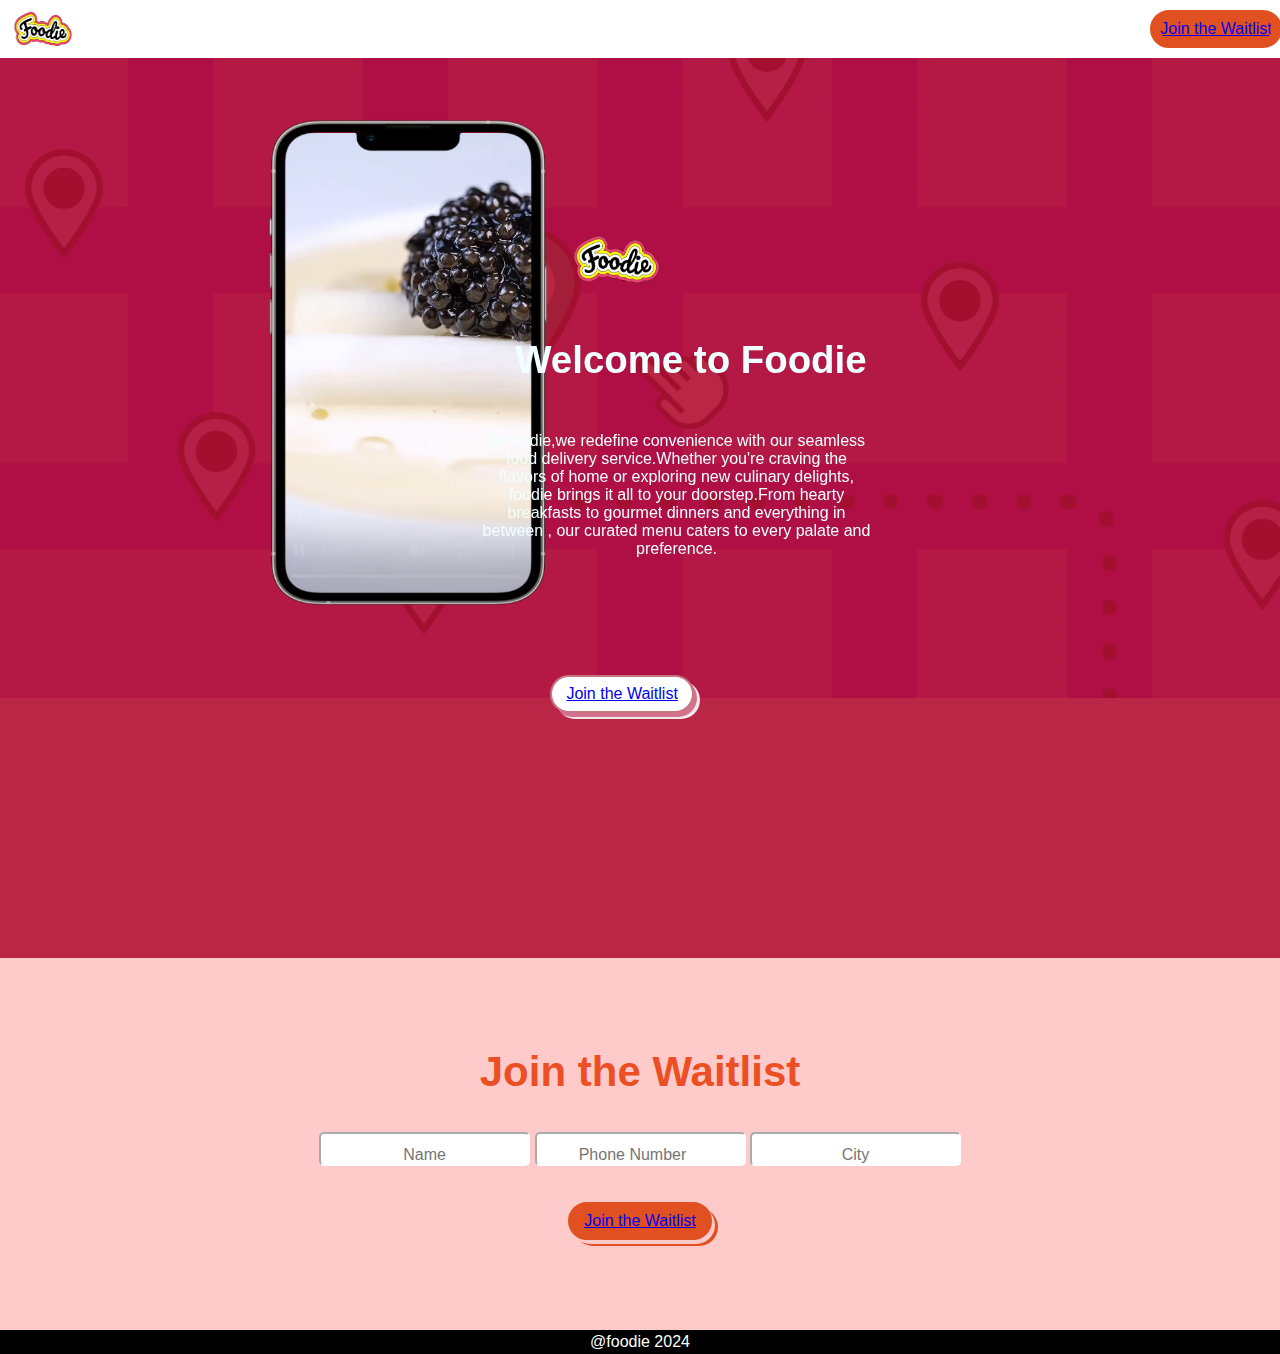
<file: index.html>
<!DOCTYPE html>
<html lang="en">
    <head>
        <meta charset="UTF-8">
        <meta http-equiv="X-UA-Compatible" content="IE=edge">
        <meta name="viewport" content="width=device-width,initial-scale=1.0">

        <link rel="stylesheet" href="style1.css">
    </head>
    <body>
        <nav>
        <button class="btn"><a href="#Waitlist">Join the Waitlist</a></button>
        <img class="logo" src="FoodieLogo.png" width="60px" height="40px">
        </nav>

        <section class="hero">
        <div class="image">
            
            <div class="image-overlay">
                
                <video controls="0" autoplay muted loop class="gif" src="Food-vdo.mp4" width="262"px ></video>
                
                <img class="phone" src="iphone13-Layout.png" width="278px" height="485px">

                   <img class="foodie" src="FoodieLogo.png" width="89px" height="55px">
                    

                  <div class="text">   
                    
                    <div class="img-container">

                        <img class="foodie" src="FoodieLogo.png" width="89px" height="55px">
                    </div>
                     <h1>Welcome to Foodie</h1>
                     <p>At foodie,we redefine convenience with our seamless<br>food delivery service.Whether you're craving the<br>
            flavors of home or exploring new culinary delights,<br>foodie brings it all to your doorstep.From hearty<br>
            breakfasts to gourmet dinners and everything in <br>between , our curated menu caters to every palate and <br>preference.
         </p>
             <div class="btn-container">
             <button><a href="#Waitlist">Join the Waitlist</a></button>
             </div>
             </div>
                
        </div>
            
    </div>
    </section>
    
        
    <section class="contact-section">
    <div class="join">
            <h3 id="Waitlist">Join the Waitlist</b></h3><br><br>
            
            <input type="text" placeholder="Name">
            <input type="number" placeholder="Phone Number">
            <input type="text" placeholder="City"><br><br><br>
            <button><a href="SecondPg.html">Join the Waitlist</a></button>
            

        </div>
    </section>
    <footer>
        @foodie 2024
    </footer>
    
    </body>
</html>
</file>
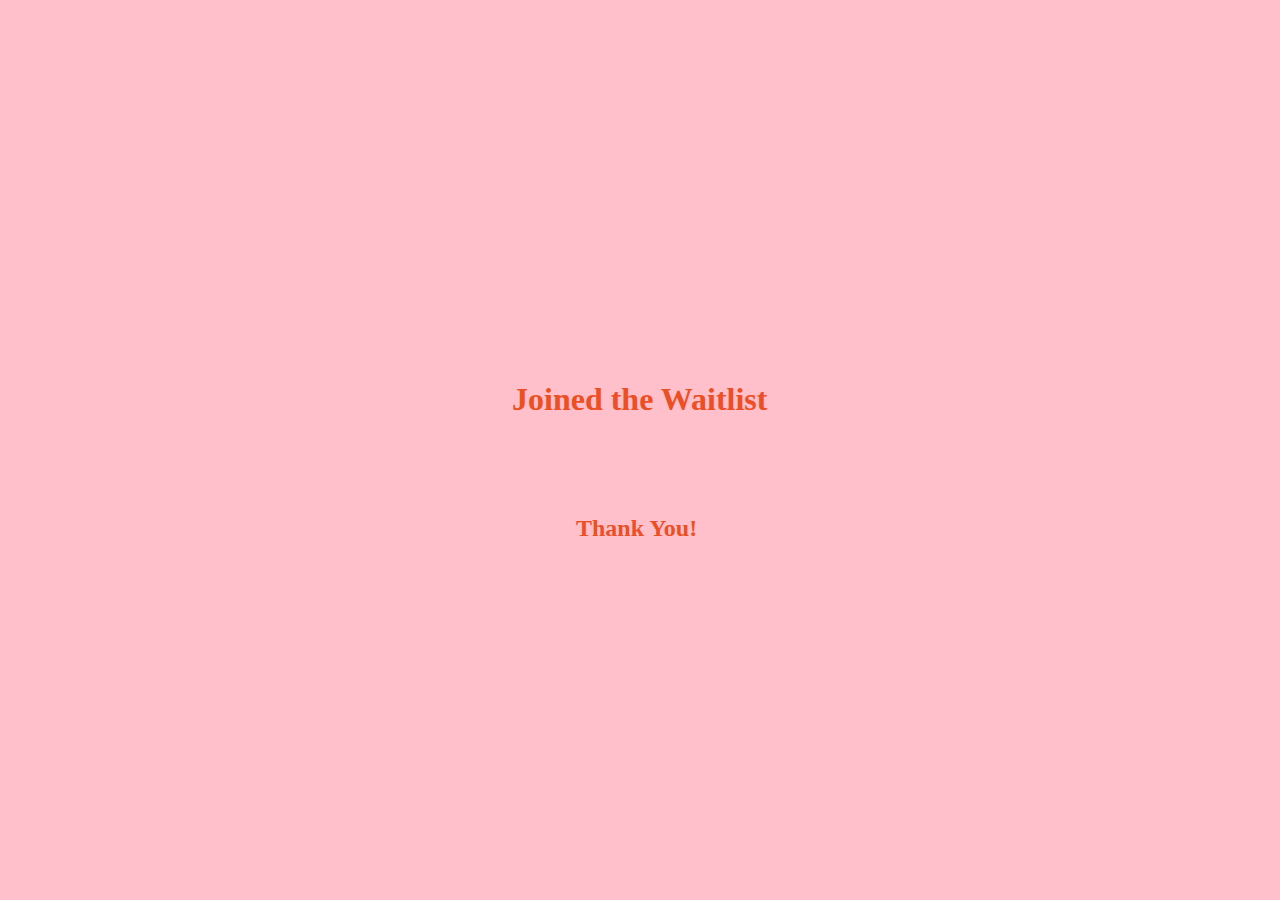
<file: SecondPg.html>
<!DOCTYPE html>
<html>
    <head>
        <link rel="stylesheet" href="style2.css">
    </head>
    <body>
        <h1>Joined the Waitlist</h1>
        <h2>Thank You!</h2>
    </body>
</html>
</file>
<file: style1.css>
*{
    padding: 0;
    margin: 0;
    font-family: Arial;
    font-size: 16px;
    text-align: center;
    overflow-x: hidden;
}


.btn{    
    padding: 0.5 rem 1rem;
    margin: 10px;
    border-radius: 45px;
    border: 10px solid rgb(225, 80, 32);
    background-color: rgb(225, 80, 32);
    color:white;
    position: relative;
    left: 45%;
    cursor: pointer;   
}

.logo{
    position:absolute;
    right:96%;
    top:1%;
    left: 1%;
}

.image{
    background:rgba(0,0,0,0.7) url('Map-UI.png.webp');
    background-blend-mode: darken;
    background-size: 100%;
    background-repeat: no-repeat;
}

.image-overlay{
display: flex;
   width: 100%;
   height: 100vh;
   background-blend-mode: darken;
   background-color: rgba(233, 21, 67, 0.697);
   text-align: center;
   justify-content:center ;
}
.gif{
    
    margin: 10rem auto 0 auto;
    position: absolute;
    top: -3%;
    bottom: 30%;
    left: 21.5%;
    border-radius: 25px;
}


.phone{
    
    display: flex;
    justify-content: space-between;
    margin: 10rem auto 0 auto;
    position: absolute;
    top: -4.5%;
    bottom: 30%;
    left: 21%;   
}



.text h1{
    
    display: flex;
    flex-direction: column;
    text-align: center;
    position: absolute;
    top:37.5%;
    right:32.3%;
    color: azure;
    font-size: 240%;
    
    
}

.img-container{
    width: 100%;
    text-align: left;
}


.text p{
    font: size 16px; ;
    position: absolute;
    top: 48%;
    right: 32%;
    color: azure;
    
}

h3{
    color: rgb(236, 79, 36);
   font-size: 42px;
}
.btn-container{
    width:100%;
    text-align: left;

}

.join{
    border: #fecbca;
    background-color: #fecbca;    
    float:top;
    padding-top: 7%;
    padding-bottom: 7%;
}

.foodie{
    display: flex;
    position: absolute;
    top: 25.8%;
    left: 44.7%
}

 .join input[type=text][type=number]{
    position: absolute;
    font-size: small;
    margin-bottom: 5px;
    font-family: italic;
    padding: 5px;
    color: gray;
    transition: 3s;

 }

 .join button{
    padding: 8px 14px;
    cursor: pointer;
    border-radius: 45px;
    border: 2px solid rgb(225, 80, 32);
    box-shadow: 3px 4px 0 0 #fecbca, 6px 6px 0 0 rgb(225, 80, 32);
    background-color: rgb(225, 80, 32);
    
    
 }

 .join input{
    border-radius: 5px;
    padding-top: 1%;
    border-color: white;
 }
 
 .text button{
    padding: 8px 14px;
    cursor: pointer;
    border-radius: 45px;
    border: 2px solid rgba(153, 3, 26, 0.549);
    box-shadow: 3px 4px 0 0 rgba(189, 12, 65, 0.549), 6px 6px 0 0 rgb(240, 234, 236);
    background-color: white;
    position: absolute;
    top: 75%;
    left: 43%;
    
 }
 footer{
    background-color: black;
    color: #fff;
    text-align: center;
    padding: 3px 0px;
 }


 @media (width < 1024px) {
    .image-overlay {
      justify-content: center;
    }
  }
  
  @media (width < 769px) {
    .hero {
      flex-direction: column;
      background-color: red;
    }
    .image-overlay {
      width: 100vw;
    }
    .text {
      width: 100vw;
      padding: 0px;
    }
    .text h1 {
      margin-left: 1rem;
    }
    .text p {
      padding: 1rem;
    }
    
    
  }
</file>
<file: style2.css>
body{
    background: pink;
}
h1{
    color: rgb(236, 79, 36);
    background-size: cover;
    position: absolute;
    top:40%;
    left:40%;
}
h2{
    color: rgb(236, 79, 36);
    background-size: cover;
    position: absolute;
    top:55%;
    left:45%;
}
</file>
